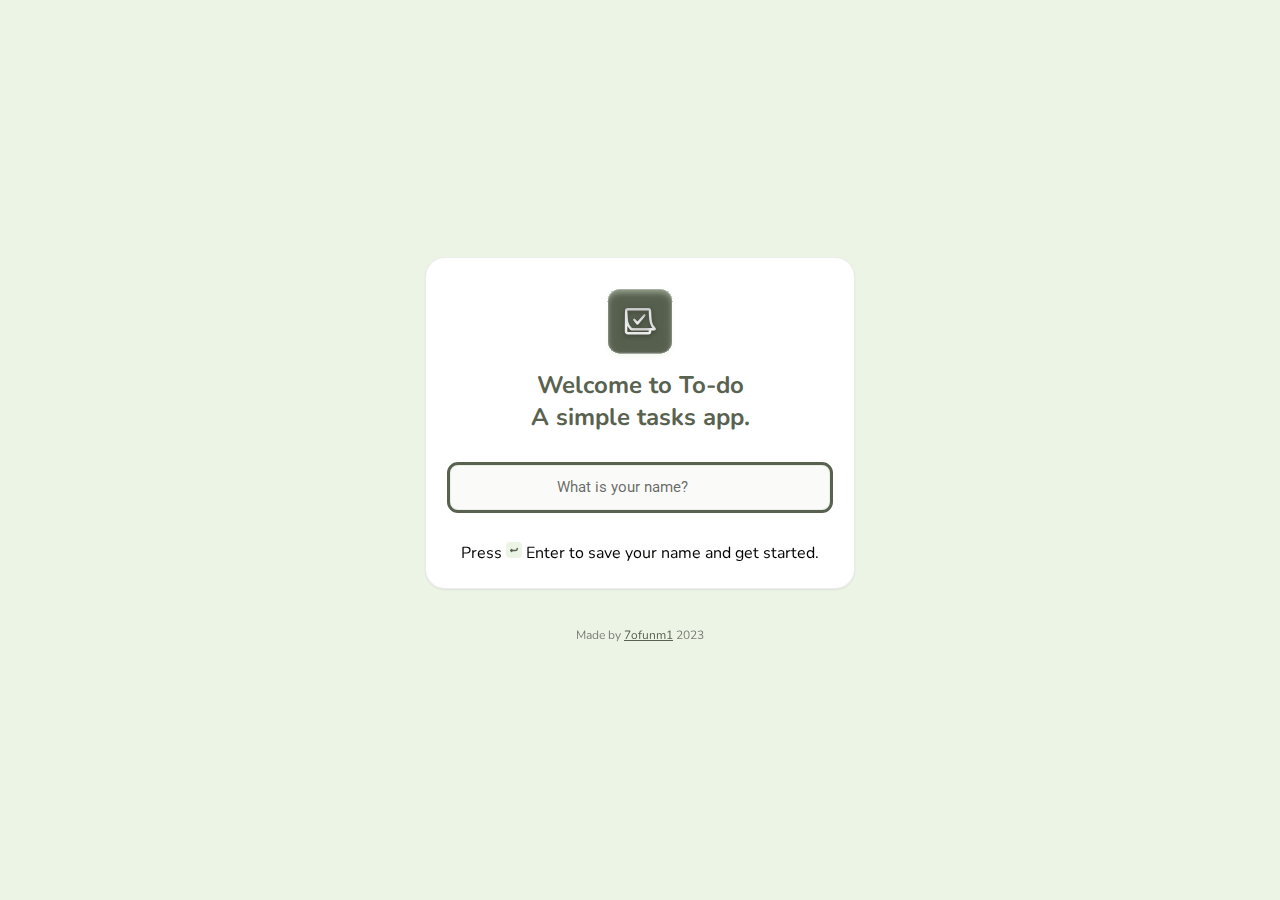
<file: index.html>
<!DOCTYPE html>
<html>

<head>
  <meta charset="utf-8">
  <meta name="viewport" content="width=device-width">
  <title>To-do</title>
  <link href="index.css" rel="stylesheet" type="text/css" />
</head>

<body>
  <div class="container">
    <div class="header">
      <div class="app-icon">
        <div>
          <img src='svgs/app-icon.svg'>
        </div>
      </div>
      <h1>Welcome to To-do <br>A simple tasks app.</h1>
    </div>
    <input type="text" id="name" placeholder="What is your name?">
    <span class="tip">Press <img src="svgs/return-icon.svg"> Enter to save your name and get started.</span>
  </div>
  <span class='signature'>
    <p>Made by <a href="https:www.tofunmiadewuyi.com">7ofunm1</a> 2023</p>
  </span>
  <script src="index.js"></script>

</body>

</html>
</file>
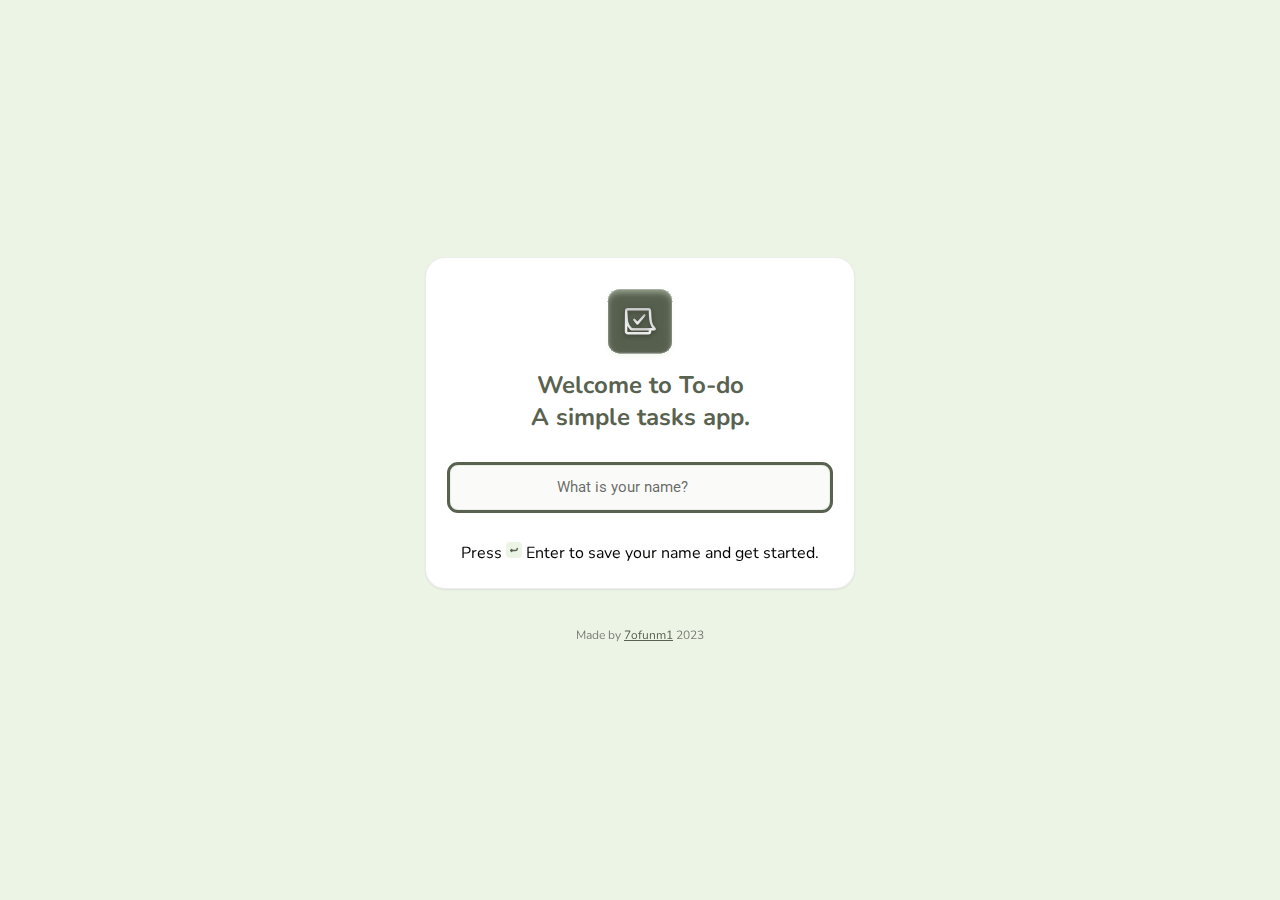
<file: homepage.html>
<!DOCTYPE html>
<html>

<head>
  <meta charset="utf-8">
  <meta name="viewport" content="width=device-width">
  <title>To-do</title>
  <link href="style.css" rel="stylesheet" type="text/css" />
</head>

<body>
  <div class="content">
    <div class="container">
      <div class="header">
        <div class="user">
          <p class="username"><span id="name">Tofunmi</span>'s</p>
          <h1>To-do List</h1>
        </div>
        <div id="profile">
          <img src="/svgs/profile.svg" alt="profile">
        </div>
      </div>
      <div class="new-task">
        <input type="text" placeholder="Add a new task">
        <button id="submit" type="submit">
          <img src="/svgs/return.svg">
        </button>
      </div>
      <div class="tab-container">
        <span id="all" class="tab active">All</span>
        <span id="pending" class="tab">Pending</span>
        <span id="completed" class="tab">Completed</span>
      </div>
      <div id="task-list" class="task-list">

      </div>
      <div class="user-menu">
          <span class="close-menu">
            <img src="/svgs/close.svg" alt="close">
          </span>
          <div class="clear-all user-menu-option">
            <img src="svgs/delete.svg">
            <p>Clear all tasks</p>
          </div>
          <div class="logout user-menu-option">
            <img src="svgs/logout.svg">
            <p>Logout</p>
          </div>
      </div>
    </div>
    
  </div>

  <script src="script.js"></script>

  <!--
  This script places a badge on your repl's full-browser view back to your repl's cover
  page. Try various colors for the theme: dark, light, red, orange, yellow, lime, green,
  teal, blue, blurple, magenta, pink!
  -->
  <script src="https://replit.com/public/js/replit-badge-v2.js" theme="dark" position="bottom-right"></script>
</body>

</html>
</file>
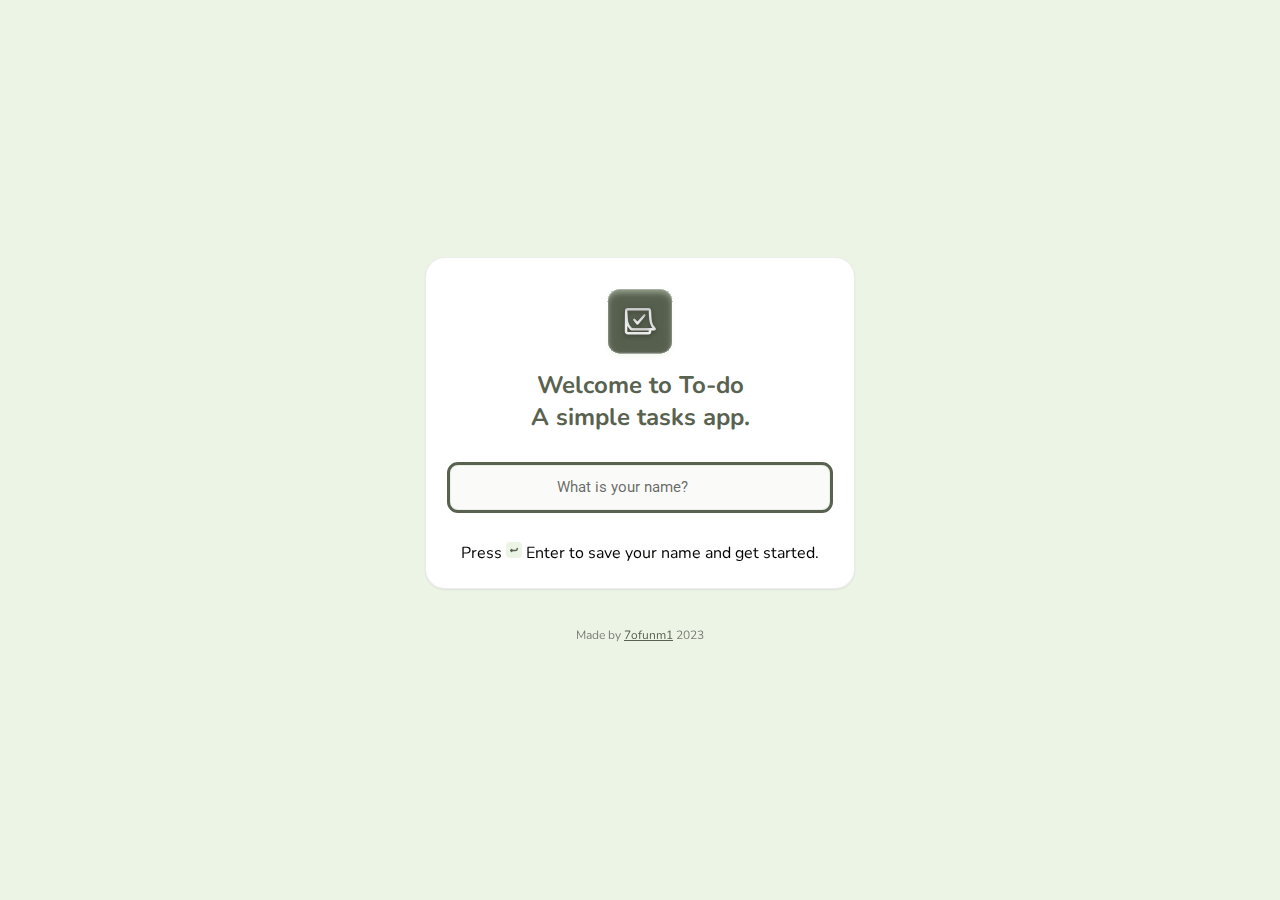
<file: tasks.html>
<!DOCTYPE html>
<html>

<head>
  <meta charset="utf-8">
  <meta name="viewport" content="width=device-width">
  <title>To-do</title>
  <link href="tasks.css" rel="stylesheet" type="text/css" />
</head>

<body>
  <div class="content">
    <div class="container">
      <div class="header">
        <div class="user">
          <p class="username"><span id="name">Tofunmi</span>'s</p>
          <h1>To-do List</h1>
        </div>
        <div id="profile">
          <img src="/svgs/profile.svg" alt="profile">
        </div>
      </div>
      <div class="new-task">
        <input type="text" placeholder="Add a new task">
        <button id="submit" type="submit">
          <img src="/svgs/return.svg">
        </button>
      </div>
      <div class="tab-container">
        <span id="all" class="tab active">
          <img src="svgs/alltasks.svg">
          All</span>
        <span id="pending" class="tab">
          <img src="svgs/pendingtasks.svg">
          Pending</span>
        <span id="completed" class="tab">
          <img src="svgs/trophy.svg">
          Completed</span>
      </div>
      <div id="task-list" class="task-list">

      </div>
      <div class="user-menu hide-menu">
          <span class="close-menu">
            <img src="/svgs/close.svg" alt="close">
          </span>
          <div class="menu-options">
            <div class="clear-all user-menu-option">
              <img src="svgs/delete.svg">
              <p>Clear all tasks</p>
            </div>
            <div class="logout user-menu-option">
              <img src="svgs/logout.svg">
              <p>Leave App</p>
            </div>
          <div class="signature">
            <span>
              <p>Made by <a href="https:www.tofunmiadewuyi.com">7ofunm1</a> 2023</p>
            </span>
          </div
          </div>
      </div>
    </div>
    
  </div>

  <script src="tasks.js"></script>

  <!--
  This script places a badge on your repl's full-browser view back to your repl's cover
  page. Try various colors for the theme: dark, light, red, orange, yellow, lime, green,
  teal, blue, blurple, magenta, pink!
  -->
  <script src="https://replit.com/public/js/replit-badge-v2.js" theme="dark" position="bottom-right"></script>
</body>

</html>
</file>
<file: index.css>
@import url('https://fonts.googleapis.com/css2?family=Roboto:wght@400;500;700&display=swap');
@import url('https://fonts.googleapis.com/css2?family=Nunito:wght@400;500;700&display=swap');


html {
  height: 100%;
  width: 100%;
  font-family: 'Nunito', sans-serif;
}

* {
  margin: 0;
  padding: 0;
  box-sizing: border-box;
}

body {
  background-color: #ECF4E6;
  display: flex;
  align-items: center !important;
  justify-content: center;
  color: #030502;
  height: 100vh;
  flex-direction: column;
}

.container {
  display: flex;
  flex-direction: column;
  gap: 2rem 1.5rem;
  padding: 1.5rem;
  border-radius: 20px;
  border: 1px solid rgba(3, 5, 2, 0.07);
  background: #FFF;
  box-shadow: 0px 1px 2px 0px rgba(3, 5, 2, 0.07);
  width: 100%;
  min-width: 320px;
  max-width: 430px;
}

.header {
  display: flex;
  flex-direction: column;
  justify-content: center;
  align-items: center;
  gap: 0px;
}

h1 {
  font-size: 24px;
  text-align: center;
  color: #596250;
}


input[type=text] {
  display: flex;
  width: 100%;
  height: 2.8rem;
  padding: 12px 48px 12px 12px;
  border-radius: 8px;
  border: 1px solid rgba(89, 98, 80, 0.09);
  background: #FAFBF9;
  box-shadow: 1px 1px 3px 0px rgba(3, 5, 2, 0.15) inset;
  text-align: center;
  font-size: 16px;
}

input[type=text]::placeholder {
  color: rgba(3, 5, 2, 0.60);;
  font-size: 15px;
  font-family: 'Roboto', sans-serif;
  
}

input[type=text]:focus {
  outline: 3px solid #596250;
  box-shadow: none;
}


.tip {
  text-align: center;
  width: 100%;
}

.signature {
  display: flex;
  color: rgba(0, 0, 0, 0.5);
  font-size: 12px;
  text-align: center;
  margin-top: 3%;
}

a {
  color: #596250;
}
</file>
<file: style.css>
@import url('https://fonts.googleapis.com/css2?family=Work+Sans:wght@400;500;700&display=swap');
@import url('https://fonts.googleapis.com/css2?family=Roboto:wght@400;500;700&display=swap');
@import url('https://fonts.googleapis.com/css2?family=Nunito:wght@400;500;700&display=swap');


html {
  height: 100%;
  width: 100%;
  font-family: 'Nunito', sans-serif;
}

* {
  margin: 0;
  padding: 0;
  box-sizing: border-box;
}

body {
  background-color: #ECF4E6;
  display: flex;
  align-items: center !important;
  justify-content: center;
  color: #030502;
  height: 100vh;
}

.content{
  display: flex;
  align-items: stretch;
  width: 100%;
  justify-content: center;
}

.container {
  display: flex;
  flex-direction: column;
  gap: 1.5rem;
  padding: 1.5rem;
  border-radius: 20px;
  border: 1px solid rgba(3, 5, 2, 0.07);
  background: #FFF;
  box-shadow: 0px 1px 2px 0px rgba(3, 5, 2, 0.07);
  width: 70%;
  min-width: 320px;
  max-width: 430px;
  position: relative;
}

.header {
  display: flex;
  justify-content: space-between;
  align-items: center;
}

.user {
  display: flex;
  flex-direction: column;
  gap: .5rem;
}

.username {
  color: #596250;
}

#profile {
  display: flex;
  padding: 6px;
  align-items: flex-start;
  gap: 8px;
  border-radius: 8px;
  border: 1px solid #ECF4E6;
  background: #FFF;
  box-shadow: 0px -2px 3px 0px rgba(89, 98, 80, 0.05) inset, 0px -6px 8px 0px rgba(89, 98, 80, 0.02) inset, 0px 1px 2px 0px rgba(3, 5, 2, 0.04), 0px 0px 1px 0px rgba(3, 5, 2, 0.09);
}

input[type=text] {
  display: flex;
  width: 100%;
  height: 2.8rem;
  padding: 12px 48px 12px 12px;
  border-radius: 8px;
  border: 1px solid rgba(89, 98, 80, 0.09);
  background: #FAFBF9;
  box-shadow: 1px 1px 3px 0px rgba(3, 5, 2, 0.15) inset;
}

input[type=text]::placeholder {
  color: rgba(3, 5, 2, 0.60);;
  font-size: 15px;
  font-family: 'Roboto', sans-serif;
}

input[type=text]:focus {
  outline: 3px solid #596250;
  box-shadow: none;
}

.new-task {
  display: flex;
  position: relative;
}

#submit {
  position: absolute;
  top: 12px;
  left: calc(100% - 1.4rem - 12px);
  display: flex;
  width: 1.4rem;
  height: 1.4rem;
  padding: 4px;
  align-items: center;
  gap: 8px;
  border-radius: 4px;
  border: 1px solid rgba(89, 98, 80, 0.07);
  background: #ECF4E6;
  box-shadow: 0px -2px 2px 0px rgba(89, 98, 80, 0.06) inset, 0px 2px 3px 0px rgba(255, 255, 255, 0.10) inset, 0px 1px 2px 0px rgba(3, 5, 2, 0.04);
  transition: all .2s ease-in-out;
}

#submit:hover {
  scale: 1.25;
  cursor: pointer;
}

#submit:active {
  background: #ECF4E6;
  box-shadow: none;
}

.tab-container {
  display: flex;
  width: 100%;
  border-radius: 6px;
  background: #ECF4E6;
}

.tab {
  flex: 1;
  display: flex;
  justify-content: center;
  align-items: center;
  padding: 6px 8px;
  border-radius: 6px;
  font-size: 15px;
  font-weight: 500;
  cursor: pointer;
  color: #596250;
  height: 2.4rem;
}

.tab:hover {
  background: rgba(0, 0, 0, 0.03);
}

.tab.active {
  color: #030502;
  border: 1px solid #ECF4E6;
  background: #FFF;
  box-shadow: 0px 1px 2px 0px rgba(3, 5, 2, 0.04), 0px 1px 3px 0px rgba(3, 5, 2, 0.09), 0px -2px 4px 0px rgba(89, 98, 80, 0.05) inset, 0px -6px 9px 0px rgba(89, 98, 80, 0.02) inset;
}

.task-list {
  display: flex;
  flex-direction: column;
  position: relative;
  gap: .8rem;
}

.scrollable {
  max-height: 24rem;
  overflow-y: scroll;
}

.task {
  display: flex;
  justify-content: space-between;
  align-items: center;
  border-radius: 8px;
  padding: 8px 8px 8px 14px;
  border: 1px solid rgba(89, 98, 80, 0.08);
  background: #FFF;
  box-shadow: 0px -2px 3px 0px rgba(89, 98, 80, 0.04) inset, 0px 1px 3px 0px rgba(3, 5, 2, 0.09);
}

.task p {
  line-height: 20px;
}

.task p:hover {
  color: #596250;
}

.task:hover {
  
  background: rgba(236, 244, 230, 0.25);
}

.task:active {
  box-shadow: none;
}

label {
  display: flex;
  align-items: center;
  gap: .8rem;
}

.task-options {
  border-radius: 6px;
  cursor: pointer;
  padding: 6px;
  display: flex;
  align-items: center;
  position: relative;
}

.task-options:hover {
  background: rgba(236, 244, 230, 0.7);
}


/* first 3 task items in view, options menu will open downwards */
.open-downwards .task-options .options-menu {
  top: 100%;
  right: 0;
}

.open-leftwards .task-options .options-menu {
  right: 100%;
}

/* last 3 task items in view, options menu will open upwards */
.open-upwards .task-options .options-menu {
  bottom: 100%;
  right: 0;
}


.options-menu {
  position: absolute;
  display: flex;
  flex-direction: column;
  border-radius: 12px;
  border: 1px solid rgba(3, 5, 2, 0.07);
  background: #FFF;
  box-shadow: 0px 1px 2px 0px rgba(3, 5, 2, 0.07),0px 3px 6px 0px rgba(3, 5, 2, 0.03);
  overflow: hidden;
  z-index: 2;
  transition: all .3s ease-in-out;
}

.option {
  padding: 1rem;
  display: flex;
  gap: 0.5rem;
  background: #fff;
  min-width: 160px;
  align-items: center;
}

.option:hover {
  background: rgba(236, 244, 230, 0.3);
}

div.delete {
  color: #C64E3D;
}

.checked {
  text-decoration: line-through;
  color: #596250;
}

.user-menu {
  position: absolute;
  right: 0;
  top: 0;
  display: flex;
  flex-direction: column;
  gap: 1.5rem;
  padding: 1.5rem;
  border-radius: 20px 0px 0px 20px;
  align-items: flex-end;
  border: 1px solid rgba(3, 5, 2, 0.07);
  background: #FFF;
  box-shadow: 0px 1px 2px 0px rgba(3, 5, 2, 0.07);
  height: 100%;
}

.user-menu span {
  display: flex;
  padding: 8px;
  align-items: center;
  border: 1px solid rgba(3, 5, 2, 0.07);
  border-radius: 8px;
  width: fit-content;
}

.user-menu div {
  /* background: blue; */
  padding: 1rem;
  display: flex;
  gap: 8px;
  width: 100%;
  border-radius: 8px;
}

.user-menu-option:hover {
  background: rgba(236, 244, 230, 0.9);
  cursor: pointer;
}
</file>
<file: tasks.css>
@import url('https://fonts.googleapis.com/css2?family=Work+Sans:wght@400;500;700&display=swap');
@import url('https://fonts.googleapis.com/css2?family=Roboto:wght@400;500;700&display=swap');
@import url('https://fonts.googleapis.com/css2?family=Nunito:wght@400;500;700&display=swap');


html {
  height: 100%;
  width: 100%;
  font-family: 'Nunito', sans-serif;
}

* {
  margin: 0;
  padding: 0;
  box-sizing: border-box;
}

body {
  background-color: #ECF4E6;
  display: flex;
  align-items: center !important;
  justify-content: center;
  color: #030502;
  height: 100vh;
}

.content{
  display: flex;
  align-items: stretch;
  width: 100%;
  justify-content: center;
}

.container {
  display: flex;
  flex-direction: column;
  gap: 1.5rem;
  padding: 1.5rem;
  border-radius: 20px;
  border: 1px solid rgba(3, 5, 2, 0.07);
  background: #FFF;
  box-shadow: 0px 1px 2px 0px rgba(3, 5, 2, 0.07);
  width: 100%;
  min-width: 320px;
  max-width: 430px;
  min-height: 650px;
  position: relative;
  overflow: hidden;
}

.header {
  display: flex;
  justify-content: space-between;
  align-items: center;
}

.user {
  display: flex;
  flex-direction: column;
  gap: .5rem;
}

.username {
  color: #596250;
}

#profile {
  display: flex;
  padding: 8px;
  align-items: flex-start;
  gap: 8px;
  border-radius: 10px;
  border: 1px solid #ECF4E6;
  background: #FFF;
  box-shadow: 0px -2px 3px 0px rgba(89, 98, 80, 0.05) inset, 0px -6px 8px 0px rgba(89, 98, 80, 0.02) inset, 0px 1px 2px 0px rgba(3, 5, 2, 0.04), 0px 0px 1px 0px rgba(3, 5, 2, 0.09);
}

#profile:hover {
  background: rgba(236, 244, 230, 0.6);
  border: 1px solid rgba(236, 244, 230, 0.9);
  cursor: pointer;
}

input[type=text] {
  display: flex;
  width: 100%;
  height: 2.8rem;
  padding: 12px 48px 12px 12px;
  border-radius: 12px;
  border: 1px solid rgba(89, 98, 80, 0.09);
  background: #FAFBF9;
  box-shadow: 1px 1px 3px 0px rgba(3, 5, 2, 0.15) inset;
  font-size: 16px;
}

input[type=text]::placeholder {
  color: rgba(3, 5, 2, 0.60);;
  font-size: 15px;
  font-family: 'Roboto', sans-serif;
}

input[type=text]:focus {
  outline: 3px solid #596250;
  box-shadow: none;
}

.new-task {
  display: flex;
  position: relative;
}

#submit {
  position: absolute;
  top: 12px;
  left: calc(100% - 1.4rem - 12px);
  display: flex;
  width: 1.4rem;
  height: 1.4rem;
  padding: 4px;
  align-items: center;
  gap: 8px;
  border-radius: 4px;
  border: 1px solid rgba(89, 98, 80, 0.07);
  background: #ECF4E6;
  box-shadow: 0px -2px 2px 0px rgba(89, 98, 80, 0.06) inset, 0px 2px 3px 0px rgba(255, 255, 255, 0.10) inset, 0px 1px 2px 0px rgba(3, 5, 2, 0.04);
  transition: all .2s ease-in-out;
}

#submit:hover {
  scale: 1.25;
  cursor: pointer;
}

#submit:active {
  background: #ECF4E6;
  box-shadow: none;
}

.tab-container {
  display: flex;
  width: 100%;
  border-radius: 10px;
  background: #ECF4E6;
}

.tab {
  flex: 1;
  display: flex;
  justify-content: center;
  align-items: center;
  padding: 6px 8px;
  border-radius: 10px;
  font-size: 15px;
  font-weight: 500;
  cursor: pointer;
  color: #596250;
  height: 2.4rem;
  gap: 4px;
  transition: all .2s ease-in-out;
}

.tab:hover {
  background: rgba(0, 0, 0, 0.03);
}

.tab.active {
  color: #030502;
  border: 1px solid #ECF4E6;
  background: #FFF;
  box-shadow: 0px 1px 2px 0px rgba(3, 5, 2, 0.04), 0px 1px 3px 0px rgba(3, 5, 2, 0.09), 0px -2px 4px 0px rgba(89, 98, 80, 0.05) inset, 0px -6px 9px 0px rgba(89, 98, 80, 0.02) inset;
}

.empty-state {
  
  height: 100%;
}

.empty-state-content {
  display: flex;
  flex-direction: column;
  align-items: center;
  justify-content: center;
  gap: 8px;
  color: rgba(0, 0, 0, 0.5);
  height: 100%;
}

.task-list {
  display: flex;
  flex-direction: column;
  position: relative;
  gap: .8rem;
  height: 100%;
}

.scrollable {
  max-height: 24rem;
  overflow-y: scroll;
}

.task {
  display: flex;
  justify-content: space-between;
  align-items: center;
  border-radius: 12px;
  padding: 8px 8px 8px 14px;
  border: 1px solid rgba(89, 98, 80, 0.08);
  background: #FFF;
  box-shadow: 0px -2px 3px 0px rgba(89, 98, 80, 0.04) inset, 0px 1px 3px 0px rgba(3, 5, 2, 0.09);
  transition: all .1s ease-in-out;
}

.task p {
  line-height: 20px;
}

.task p:hover {
  color: #596250;
}

.task:hover {
  /* scale: 1.01; */
  background: rgba(236, 244, 230, 0.35);
}

.task:active {
  box-shadow: none;
}

label {
  display: flex;
  align-items: center;
  gap: .8rem;
}

.task-options {
  border-radius: 8px;
  cursor: pointer;
  padding: 6px;
  display: flex;
  align-items: center;
  position: relative;
}

.task-options:hover {
  background: rgba(236, 244, 230, 0.7);
}


/* first 3 task items in view, options menu will open downwards */
.open-downwards .task-options .options-menu {
  top: 100%;
  right: 0;
}

.open-leftwards .task-options .options-menu {
  right: 100%;
}

/* last 3 task items in view, options menu will open upwards */
.open-upwards .task-options .options-menu {
  bottom: 100%;
  right: 0;
}


.options-menu {
  position: absolute;
  display: flex;
  flex-direction: column;
  border-radius: 12px;
  border: 1px solid rgba(3, 5, 2, 0.07);
  background: #FFF;
  box-shadow: 0px 1px 2px 0px rgba(3, 5, 2, 0.07),0px 3px 6px 0px rgba(3, 5, 2, 0.03);
  overflow: hidden;
  z-index: 2;
  transition: all .3s ease-in-out;
}

.option {
  padding: 1rem;
  display: flex;
  gap: 0.5rem;
  background: #fff;
  min-width: 160px;
  align-items: center;
}

.option:hover {
  background: rgba(236, 244, 230, 0.3);
}

div.delete {
  color: #C64E3D;
}

.checked {
  text-decoration: line-through;
  color: #596250;
}

.user-menu {
  position: absolute;
  right: 0;
  top: 0;
  display: flex;
  flex-direction: column;
  gap: 2rem;
  padding: 2.5rem 1.5rem;
  border-radius: 20px 0px 0px 20px;
  align-items: flex-start;
  border: 1px solid rgba(3, 5, 2, 0.07);
  background: #FFF;
  box-shadow: 0px 1px 2px 0px rgba(3, 5, 2, 0.07);
  height: 100%;
  transition: all .3s ease-out;
}

.hide-menu {
  transform: translateX(300px);
}


.close-menu {
  display: flex;
  padding: 8px;
  align-items: center;
  width: fit-content;
  border-radius: 10px;
  border: 1px solid #ECF4E6;
  background: #FFF;
  box-shadow: 0px -2px 3px 0px rgba(89, 98, 80, 0.05) inset, 0px -6px 8px 0px rgba(89, 98, 80, 0.02) inset, 0px 1px 2px 0px rgba(3, 5, 2, 0.04), 0px 0px 1px 0px rgba(3, 5, 2, 0.09);
}

.close-menu:hover {
  background: rgba(236, 244, 230, 0.6);
  cursor: pointer;
}

.menu-options {
  height: 100%;
  display: flex;
  flex-direction: column;
  gap: 8px;
}

.user-menu-option {
  padding: 1rem 8px;
  display: flex;
  gap: 12px;
  width: 100%;
  border-radius: 10px;

  
}

.user-menu-option:hover {
  background: rgba(236, 244, 230, 0.6);
  cursor: pointer;
}

.signature {
  display: flex;
  flex: 1;
  align-items: flex-end;
  justify-content: center;
}

.signature span {
  display: flex;
  color: rgba(0, 0, 0, 0.5);
  font-size: 12px;
  text-align: center;
}

a {
  color: #596250;
}

@media (max-width: 450px) {
  body {
    display: flex;
    align-items: flex-start !important;
    justify-content: center;
    color: #030502;
    height: 100vh;
    overflow: hidden;
  }

  .container {
    border-radius: 0px;
    /* height: calc(100vh - 10%); */
  }

  .task:hover {
    scale: 1;
    background: rgba(236, 244, 230, 0.35);
  }
  /* Add more styles as needed for your mobile design */
}
</file>
